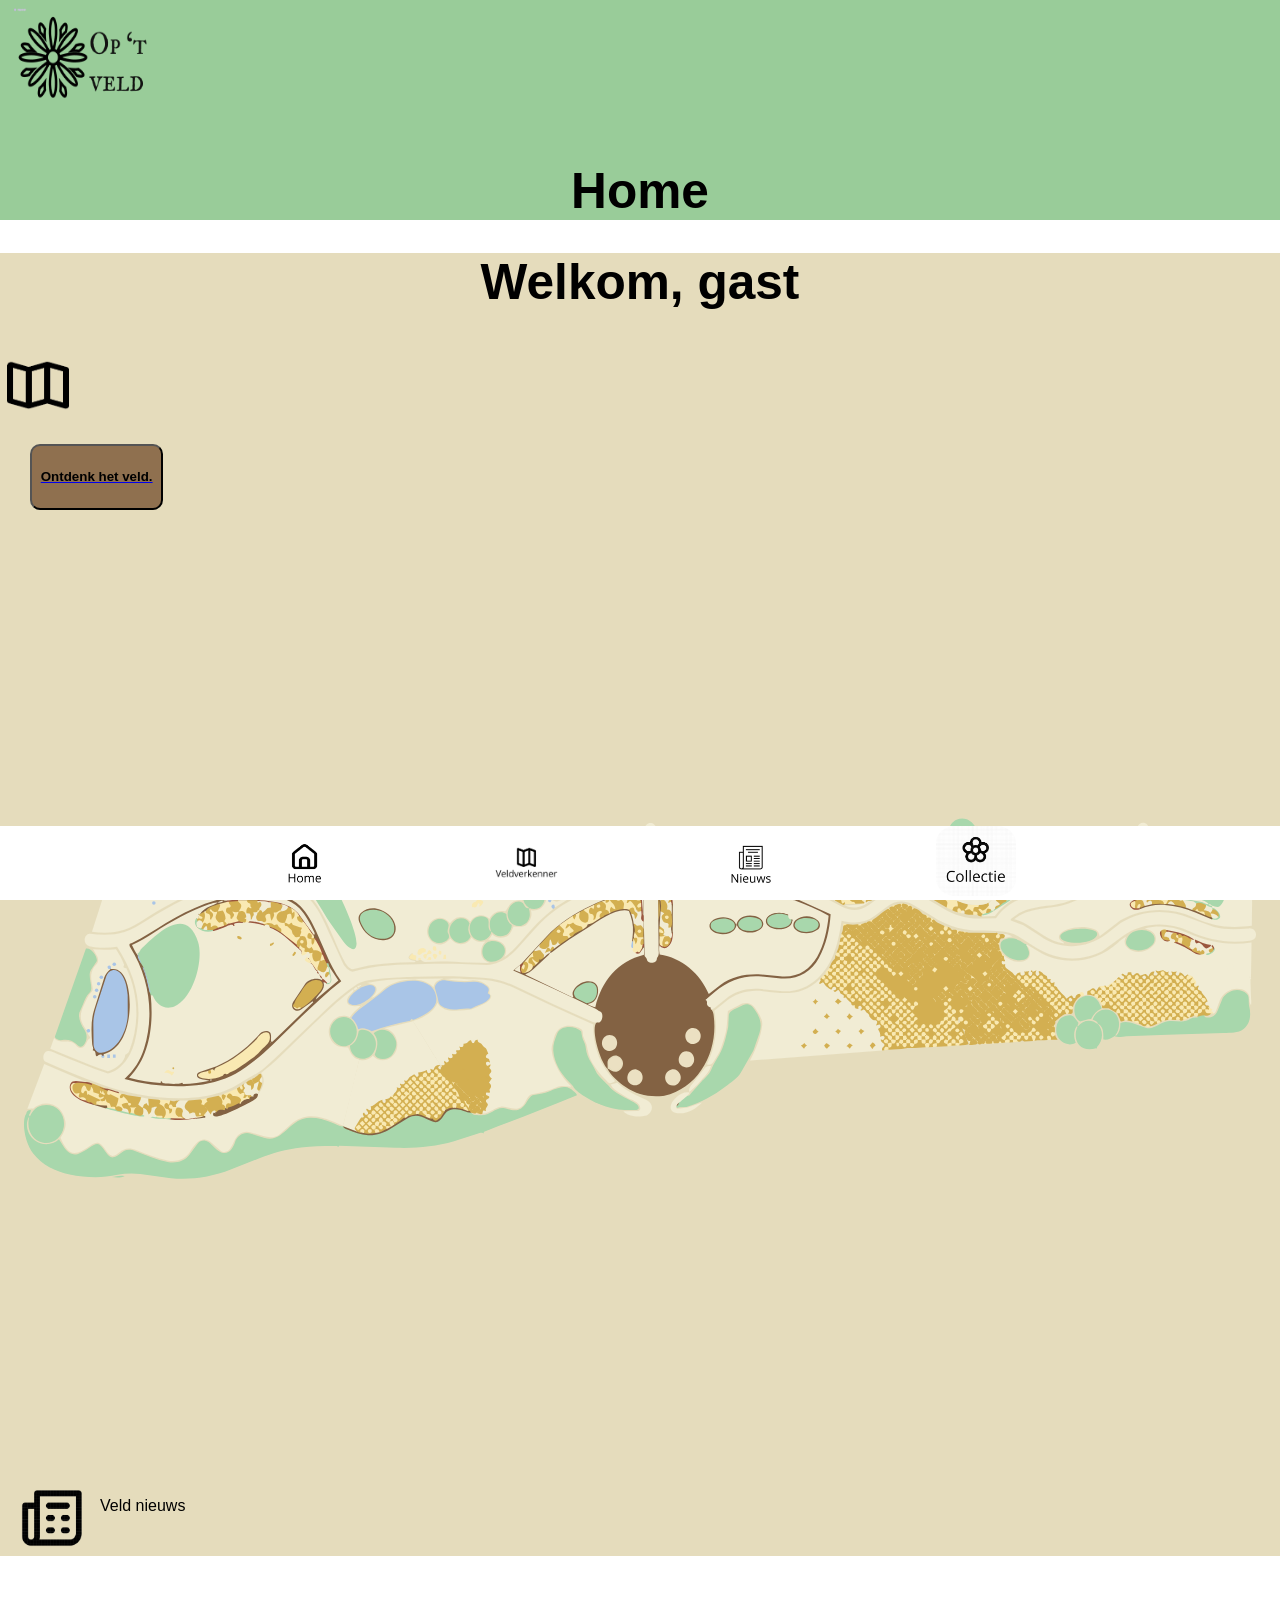
<file: index.html>
<!DOCTYPE html>
<html lang="en">
<head>
    <meta charset="UTF-8">
    <meta name="viewport" content="width=device-width, initial-scale=1.0">
    <title>Document</title>
    <link rel="stylesheet" href="Styles/styles.css">
    
</head>
<body>

    <!--Header met logo en titel-->
     <header>
        <img class="Logo" src="Images/LOGO2-removebg-preview.png" alt="Logo">
        <h1>Home</h1>
    </header>

    <!--Main content van de homepagina-->
    <main>

        <h1 class="welkom">Welkom, gast</h1>

        <img class="VeldIcoon" src="Images/Vector.png" alt="">
        <section class="VeldButton">
            <a href="veldverkenner.html">
                <button class="veldbutton"><strong>Ontdenk het veld.</strong></button>
            </a>
        </section>

         <a href="veldverkenner.html">
        <div class="box">
            <img class="Map" src="Images/Bloemenveld_kaart.svg" alt="Kaart van het bloemenveld">
        </div></a>

        <!-- Heading for the field news section -->
        <section class="veld-nieuws">
            <img class="Veld-nieuws" src="Images/veldverkenner1.png.png" alt="">
            <p>Veld nieuws</p>
        </section>

        <!-- Nieuws carousel, maak en nieuwe en betere design!-->


        <!-- Footer met navigatiebar -->
    <footer class="navfooter">

        <!-- Navigation link to the homepage -->
        <a href="index.html" class="nav item">
            <img class="NavIcons" src="Images/Home.PNG" alt="Home">
        </a>

        <!-- Navigation link to the field explorer -->
        <a href="veldverkenner.html" class="nav item">
            <img class="NavIcons" src="Images/Veldverkenner.PNG" alt="Veldverkenner">
        </a>

        <!-- Navigation link to the news page -->
        <a href="" class="nav item">
            <img class="NavIcons" src="Images/news.PNG" alt="Nieuws">
        </a>

        <!-- Navigation link to the collection page -->
        <a href="collectie.html" class="nav item">
            <img class="NavIcons" src="Images/collectie.PNG" alt="Collectie">
        </a>

    </footer>

    
</body>
</html>
</file>
<file: Styles/styles.css>
/*Homepagina CSS styling*/
body{
    font-family: sans-serif;
}
header{
    background-color: #99cc99;
}

main{
    background-color: #e5dcbc;
}

h1{
    text-align: center;
    font-size: clamp(2rem, 1.5rem + 2vw, 3.5rem);
}

.VeldIcoon{
    display: inline-flex;
    width: 75px;
}

.veldbutton{
    border-radius: 10px;
    width: 10em;
    height: 5em;
    background-color: #8f704f;
    margin: 15px;
}

.veld-nieuws{
    margin: 15px;
    display: flex;
    gap: 10px;
    margin-top: 32px;
}

.Veld-nieuws{
    width: 75px;
    height: 75px;
}
.VeldButton {
    margin: 15px;
    display: flex;
    text-align: left;
    gap: 10px;
}

.welkom{
    text-align: center;
    color: black;
}


/*Veldverkenner CSS styling*/

/* Header veldverkenner*/

body{
    padding-bottom: 100px;
    font-family: sans-serif;
    margin: 0;
}
header{
    background-color: #99cc99;
}

main{
    background-color: #e5dcbc;
}

h1{
    text-align: center;
    font-size: clamp(2rem, 1.5rem + 2vw, 3.5rem);
}
.Logo{
    width: 180px;
    height: 125px;
}

.Gast-icon{
    width: 70px;
    height: 70px;
    float: right;
    margin-top: 20px;
    border-radius: 15%;
    padding-right: 15px;
}

.VeldIcoon{
    width: 75px;
    margin-top: 15px;
}

/*Main content veldverkenner*/
.introkaart{
    text-align: center;
    font-family: Arial, Helvetica, sans-serif;
}

#map{
    width: 100%;
    height: 600px;
    position: relative;
    z-index: 1;
}


/* buttons voor de map*/
.legenda1{
    display: inline-flex;
    width: 50px;
    margin: 15px;
    margin-bottom: 50px;
    margin-top: 50px;
    border-radius: 100%;
}

.legenda{
    display: inline-flex;
    width: 100px;
    margin: 15px;
    margin-bottom: 50px;
    margin-top: 50px;
    border-radius: 100%;
    padding-left: 15px;
}

button{
    width: 65px;
    height: 33px;
    border-radius: 5px;
    margin: 0 auto;
    display: flex;
    align-items: center;
    justify-content: center;
}


/* footer gedeelte*/
.navfooter{
    display: flex;
    align-items: center;
    justify-content: center;
    gap: 0.3em;
    position: fixed;
    bottom: 0;
    width: 100%;
    z-index: 1000;
    background-color: white;
}

.NavIcons{
    width: 80px;
    border-radius: 25%;
}

@media(min-width: 768px){
    .navfooter{
    gap: 9em;

}
}
</file>
